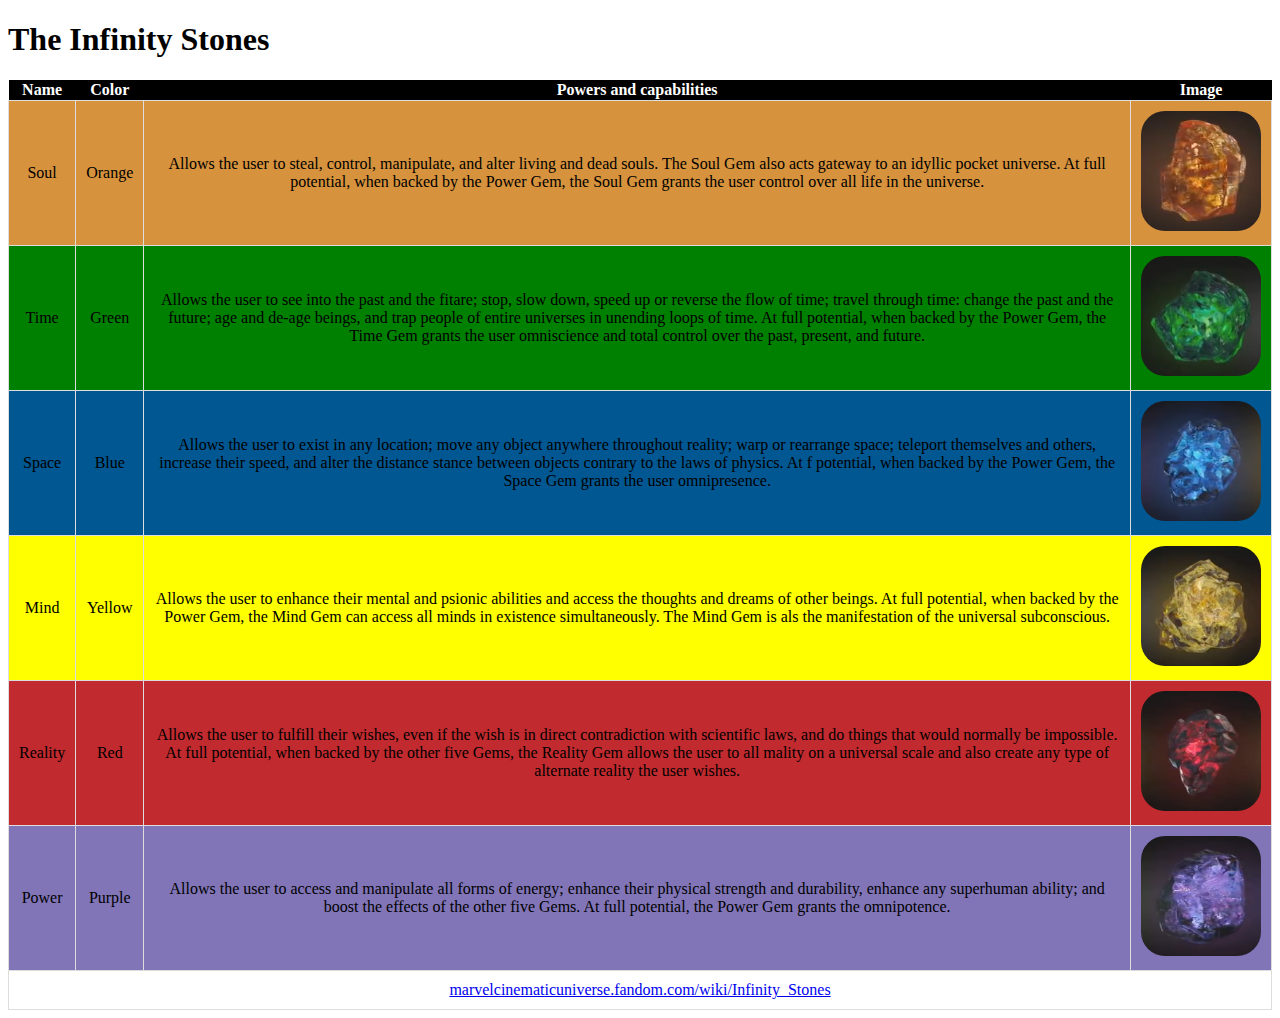
<file: t01_the_infinity_table/index.html>
<!DOCTYPE html>
<html lang="en">
<head>
    <meta charset="UTF-8">
    <title>Title</title>
    <link rel="stylesheet" href="style.css">
</head>
<body>
    <h1>The Infinity Stones</h1>
    <table>
        <tr id="row1">
            <th>Name</th>
            <th>Color</th>
            <th>Powers and capabilities</th>
            <th>Image</th>
        </tr>
        <tr id="row2">
            <td>Soul</td>
            <td>Orange</td>
            <td>
                Allows the user to steal, control, manipulate, and alter living and dead souls.
                The Soul Gem also acts gateway to an idyllic pocket universe. At full potential,
                when backed by the Power Gem, the Soul Gem grants the user control over all life in the universe.
            </td>
            <td><img src="assets/images/soul_stone.png" alt="Soul Gem"></td>
        </tr>
        <tr id="row3">
            <td>Time</td>
            <td>Green</td>
            <td>
                Allows the user to see into the past and the fitare;
                stop, slow down, speed up or reverse the flow of time; travel through time:
                change the past and the future; age and de-age beings, and trap people of entire universes
                in unending loops of time. At full potential, when backed by the Power Gem,
                the Time Gem grants the user omniscience and total control over the past, present, and future.
            </td>
            <td><img src="assets/images/time_stone.png" alt="Time Gem"></td>
        </tr>
        <tr id="row4">
            <td>Space</td>
            <td>Blue</td>
            <td>
                Allows the user to exist in any location; move any object anywhere throughout reality;
                warp or rearrange space; teleport themselves and others, increase their speed,
                and alter the distance stance between objects contrary to the laws of physics.
                At f potential, when backed by the Power Gem, the Space Gem grants the user omnipresence.
            </td>
            <td><img src="assets/images/space_stone.png" alt="Space Gem"></td>
        </tr>
        <tr id="row5">
            <td>Mind</td>
            <td>Yellow</td>
            <td>
                Allows the user to enhance their mental and psionic abilities and access the thoughts
                and dreams of other beings. At full potential, when backed by the Power Gem,
                the Mind Gem can access all minds in existence simultaneously.
                The Mind Gem is als the manifestation of the universal subconscious.
            </td>
            <td><img src="assets/images/mind_stone.png" alt="Mind Gem"></td>
        </tr>
        <tr id="row6">
            <td>Reality</td>
            <td>Red</td>
            <td>
                Allows the user to fulfill their wishes, even if the wish is in direct contradiction
                with scientific laws, and do things that would normally be impossible. At full potential,
                when backed by the other five Gems, the Reality Gem allows the user to all mality on a universal scale
                and also create any type of alternate reality the user wishes.
            </td>
            <td><img src="assets/images/reality_stone.png" alt="Reality Gem"></td>
        </tr>
        <tr id="row7">
            <td>Power</td>
            <td>Purple</td>
            <td>
                Allows the user to access and manipulate all forms of energy;
                enhance their physical strength and durability, enhance any superhuman ability;
                and boost the effects of the other five Gems. At full potential, the Power Gem grants the omnipotence.
            </td>
            <td><img src="assets/images/power_stone.png" alt="Power Gem"></td>
        </tr>
        <tr id="row8">
            <td colspan="4"><a href="https://marvelcinematicuniverse.fandom.com/wiki/Infinity_Stones">marvelcinematicuniverse.fandom.com/wiki/Infinity_Stones</a></td>
        </tr>
    </table>
</body>
</html>
</file>
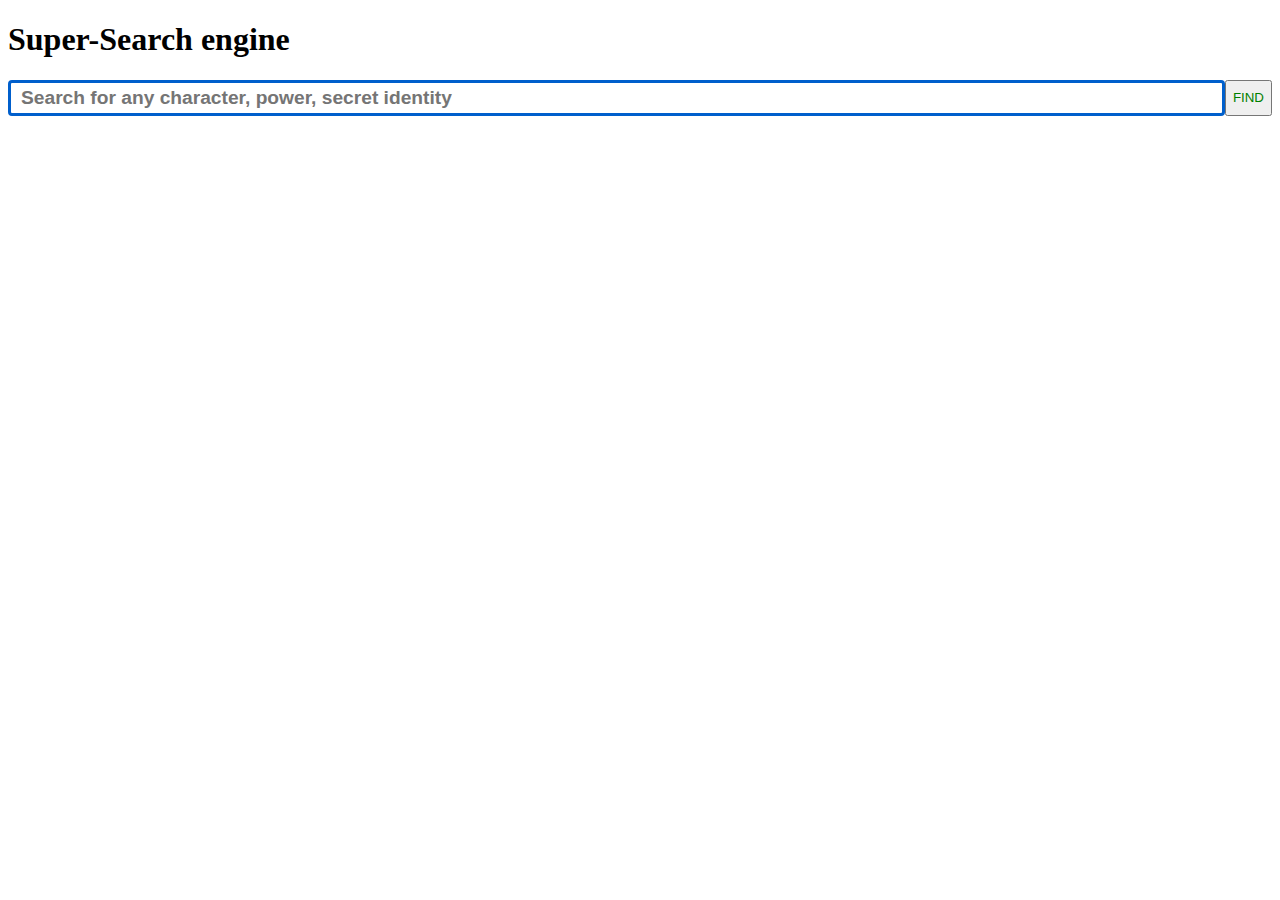
<file: t02_supersearch/index.html>
<!DOCTYPE html>
<html lang="en">
<head>
    <meta charset="UTF-8">
    <title>Title</title>
    <link rel="stylesheet" href="style.css">
</head>
<body>
    <h1>Super-Search engine</h1>

    <form action="/search" method="GET">
        <label for="search"></label>
        <input id="search" type="text" name="keywords" placeholder="Search for any character, power, secret identity">
        <button type="submit">FIND</button>
    </form>
</body>
</html>
</file>
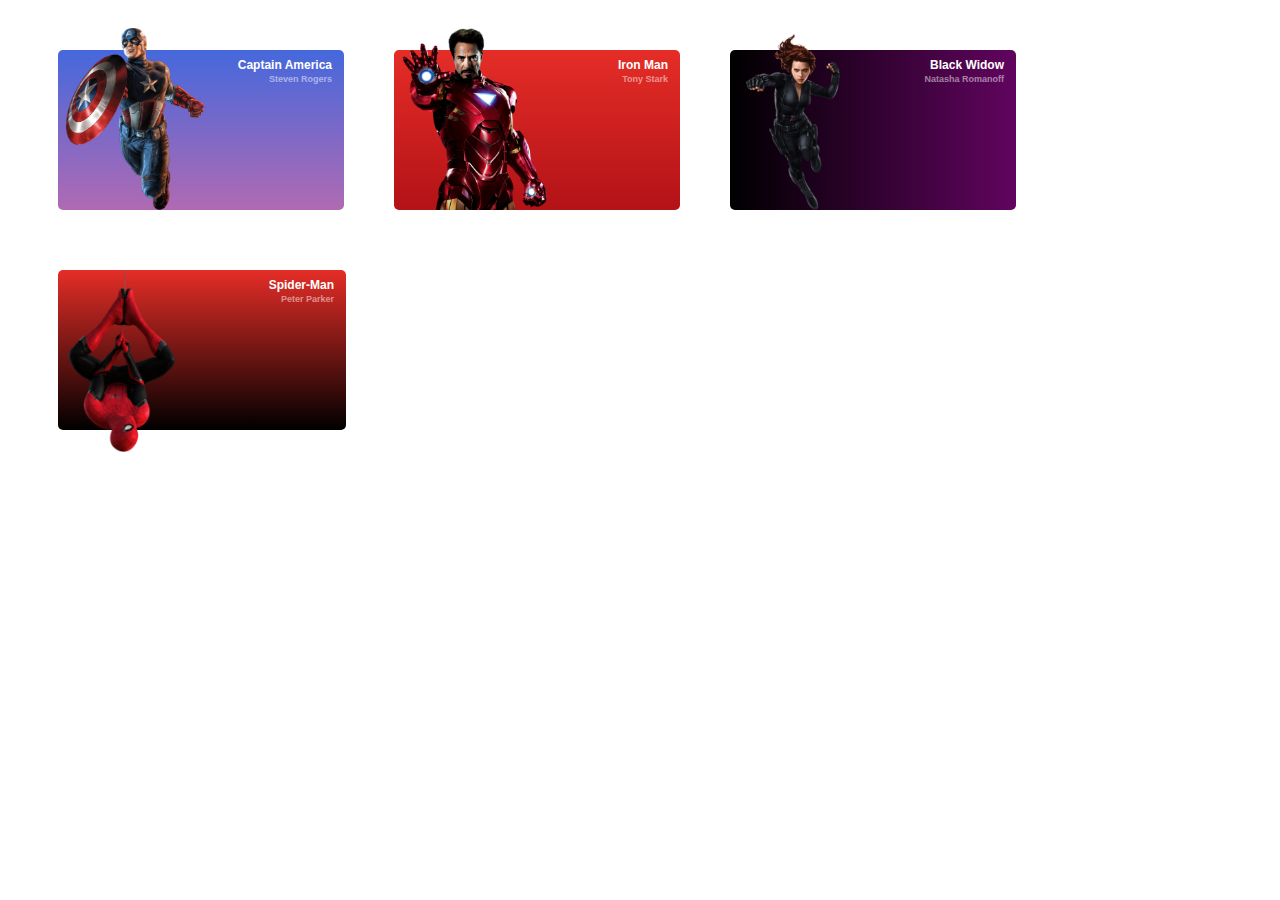
<file: t03_superhero_cards/index.html>
<!DOCTYPE html>
<html lang="en">
<head>
    <meta charset="UTF-8">
    <title>Title</title>
    <link rel="stylesheet" href="style.css">
</head>
<body>
    <ul>
        <li>
            <img src="assets/images/CA_small.png" alt="Captain America">
            <p class="alias">Captain America</p>
            <p class="name">Steven Rogers</p>
        </li>
        <li>
            <img src="assets/images/IM_small.png" alt="Iron Man">
            <p class="alias">Iron Man</p>
            <p class="name">Tony Stark</p>
        </li>
        <li>
            <img src="assets/images/BW_small.png" alt="Black Widow">
            <p class="alias">Black Widow</p>
            <p class="name">Natasha Romanoff</p>
        </li>
        <li>
            <img src="assets/images/SM_small.png" alt="Spider Man">
            <p class="alias">Spider-Man</p>
            <p class="name">Peter Parker</p>
        </li>
    </ul>
</body>
</html>
</file>
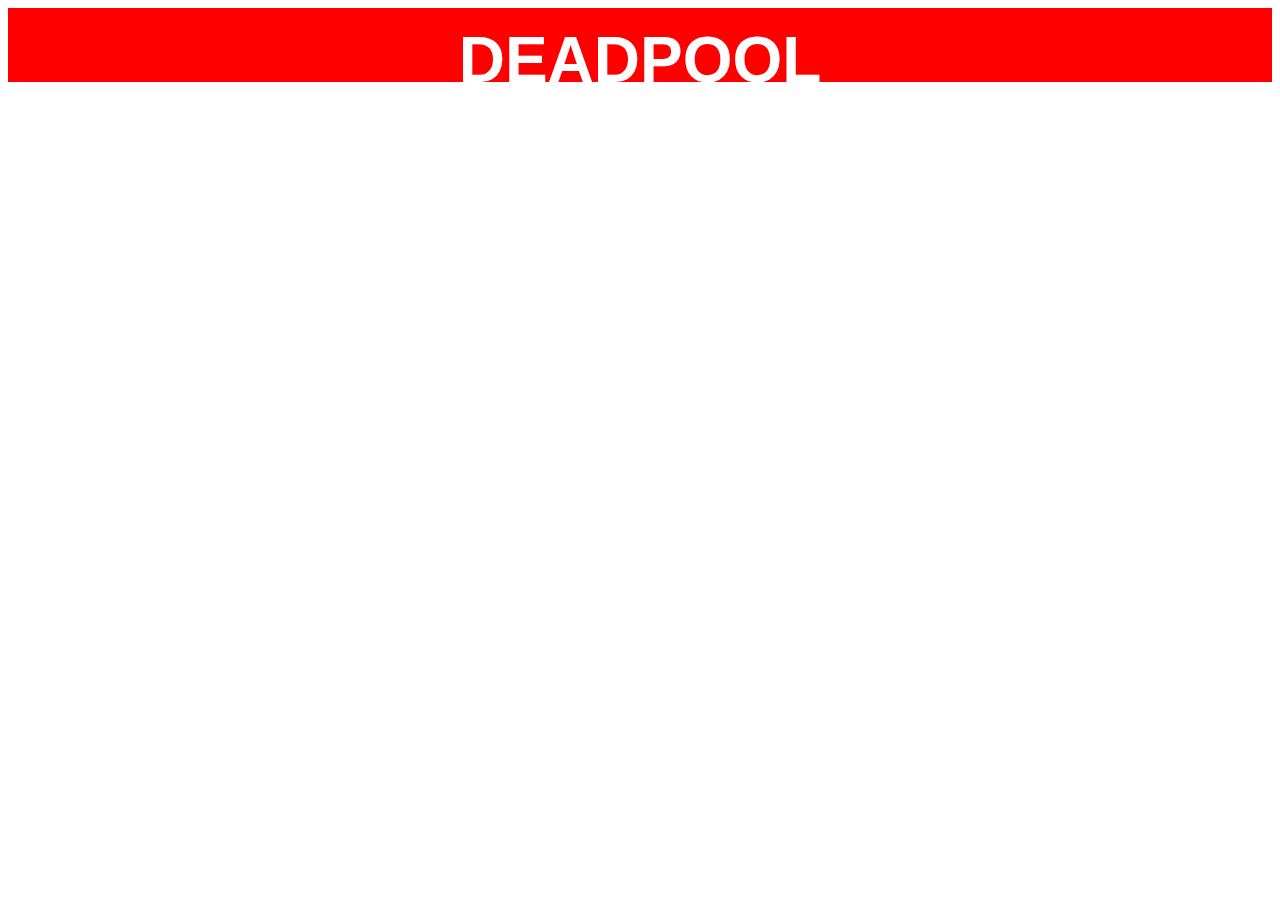
<file: t04_get_into_position/index.html>
<!DOCTYPE html>
<html lang="en">

<head>
    <meta charset="utf-8">
    <title>Get into position!</title>
    <meta name="description" content="t04. Get into position!">
    <link rel="stylesheet" href="style.css">
</head>

<body>
<h1><span>DEADPOOL</span></h1>
</body>

</html>
</file>
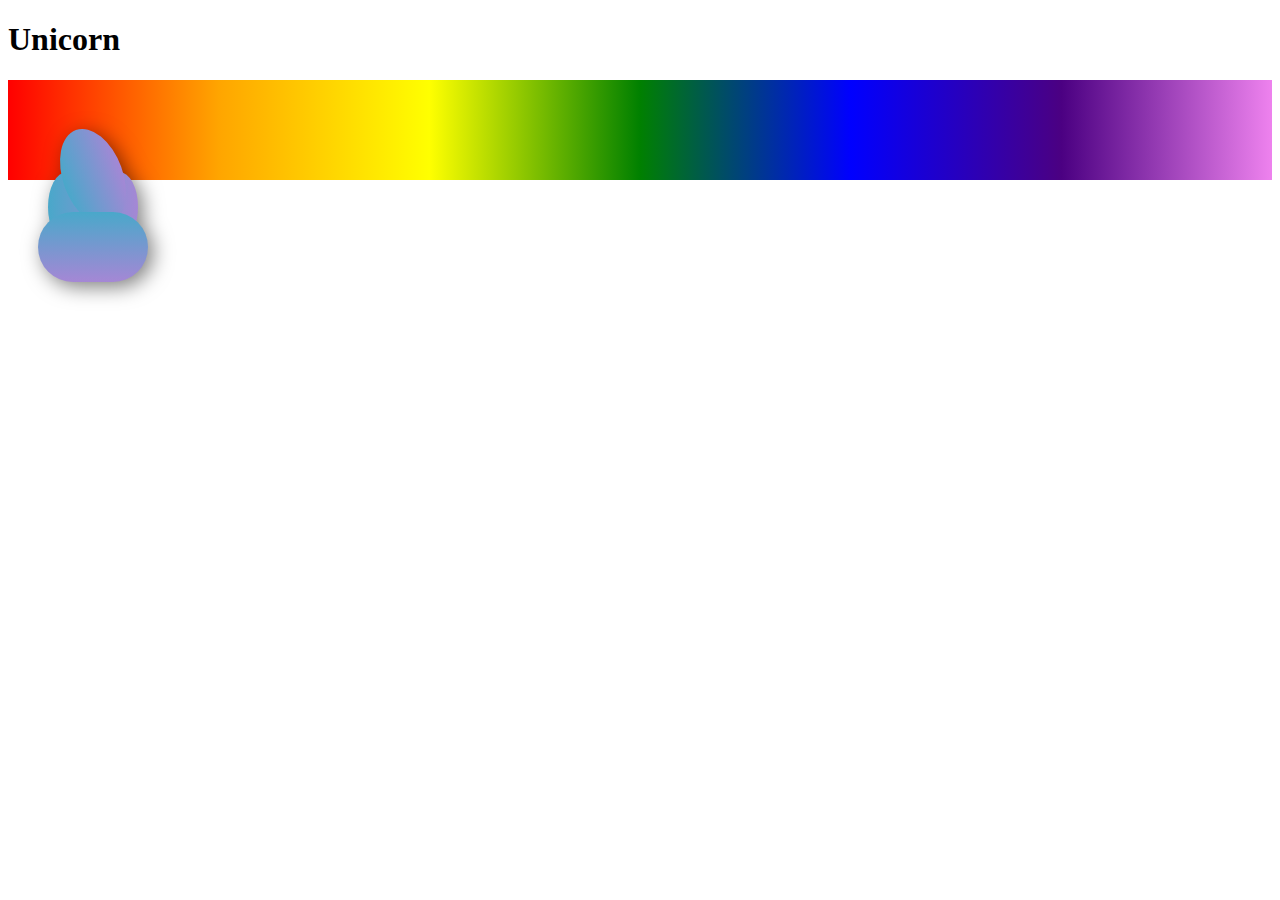
<file: t05_unicorn/index.html>
<!DOCTYPE html>
<html lang="en">

<head>
    <meta charset="utf-8">
    <title>Unicorn</title>
    <meta name="description" content="t05. Unicorn">
    <link rel="stylesheet" href="style.css">
</head>

<body>
<h1>Unicorn</h1>
<div id="rainbow-block"></div>
<div id="horn-block"></div>
</body>

</html>
</file>
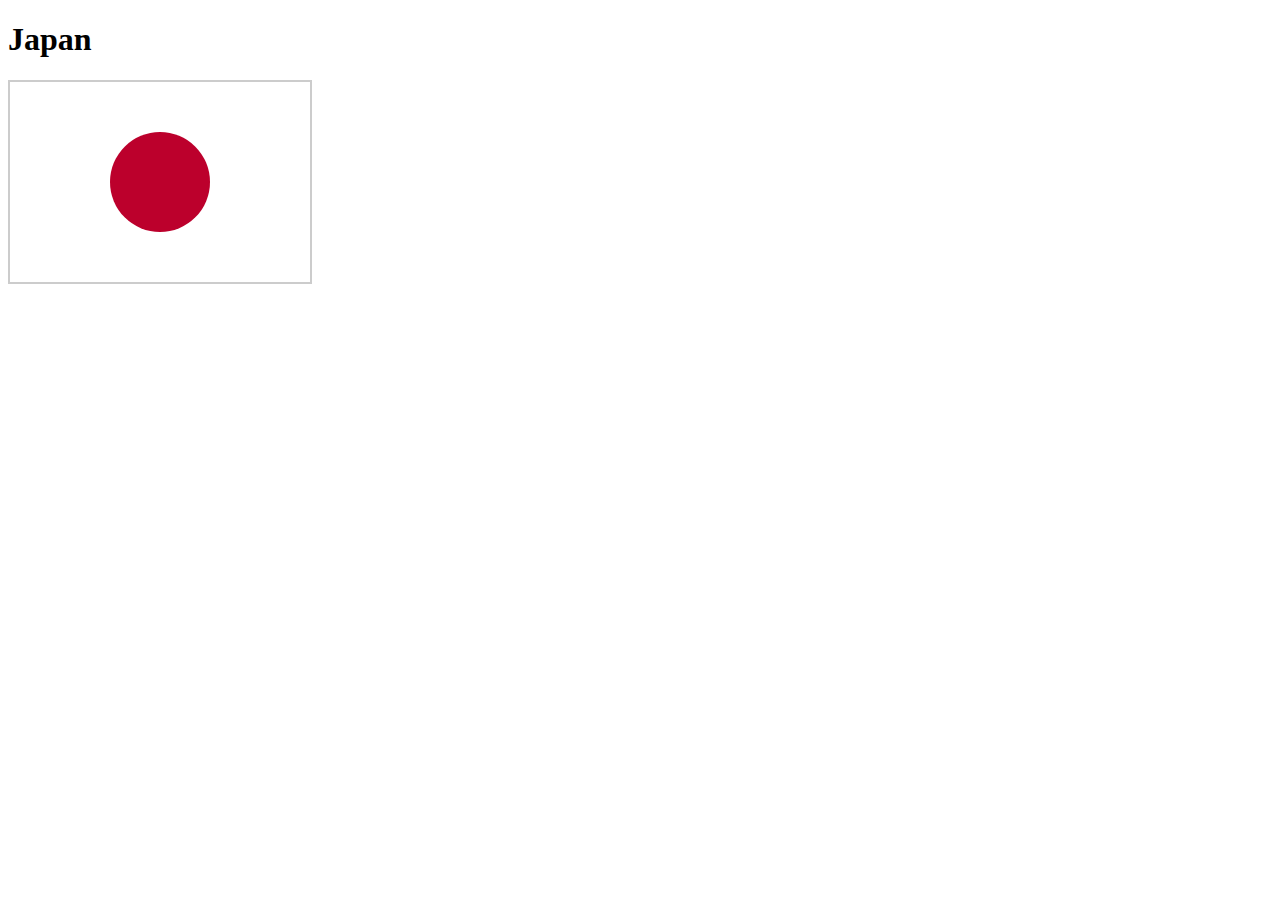
<file: t06_japan/index.html>
<!DOCTYPE html>
<html lang="en">

<head>
    <meta charset="utf-8">
    <title>Japan</title>
    <meta name="description" content="t06. Japan">
    <link rel="stylesheet" href="style.css">
</head>

<body>
<h1>Japan</h1>
<div class="japan"></div>
</body>

</html>
</file>
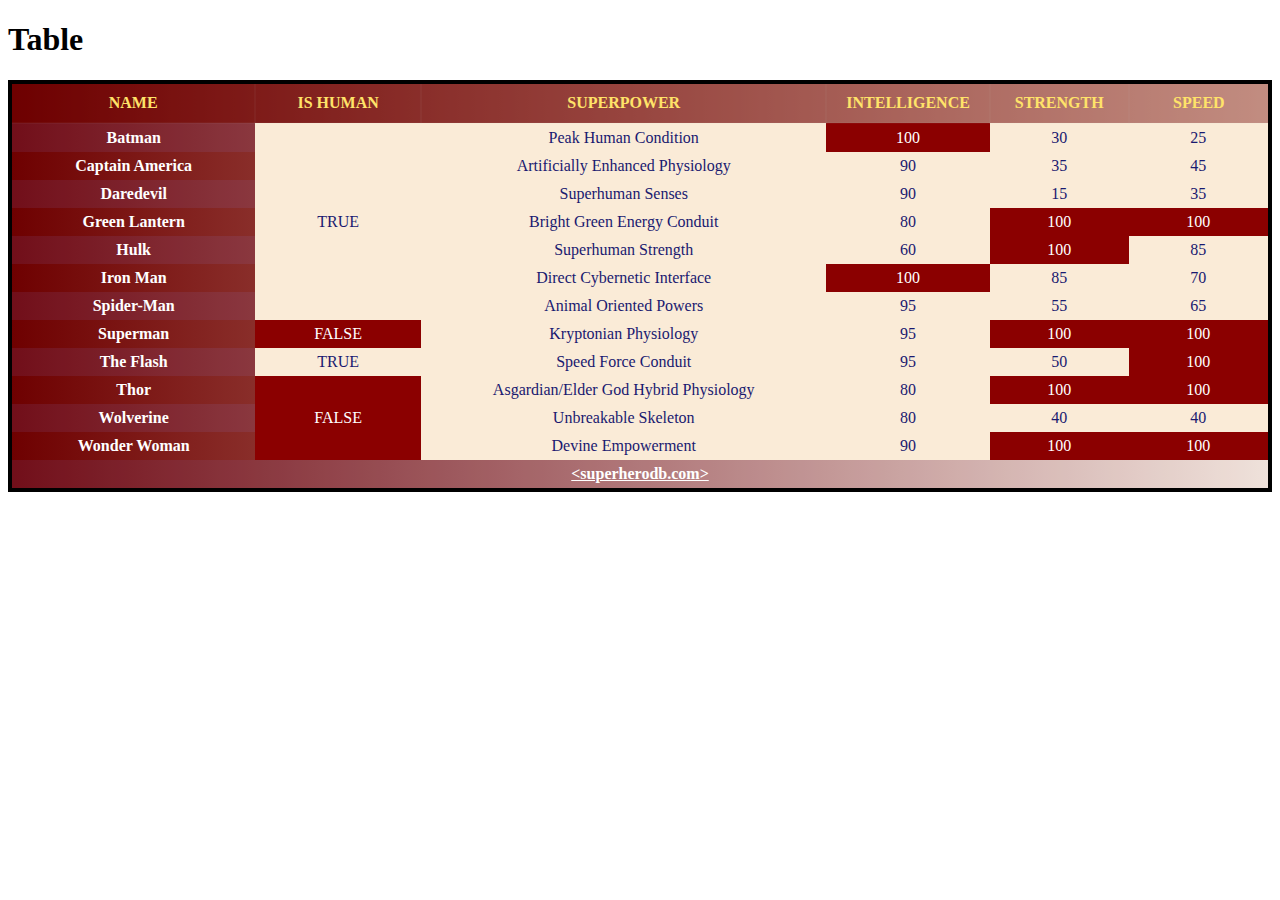
<file: t07_heroic_table/index.html>
<!DOCTYPE html>
<html lang="en">
<head>
    <meta charset="UTF-8">
    <title>Title</title>
    <link rel="stylesheet" href="style.css">
</head>
<body>
<h1>Table</h1>
<table>
    <tr>
        <th>name</th>
        <th>is human</th>
        <th>superpower</th>
        <th>intelligence</th>
        <th>strength</th>
        <th>speed</th>
    </tr>
    <tr>
        <td>Batman</td>
        <td rowspan="7">True</td>
        <td>Peak human condition</td>
        <td class="accent">100</td>
        <td>30</td>
        <td>25</td>
    </tr>
    <tr>
        <td>Captain America</td>
        <td>Artificially enhanced physiology</td>
        <td>90</td>
        <td>35</td>
        <td>45</td>
    </tr>
    <tr>
        <td>Daredevil</td>
        <td>Superhuman senses</td>
        <td>90</td>
        <td>15</td>
        <td>35</td>
    </tr>
    <tr>
        <td>Green Lantern</td>
        <td>Bright green energy conduit</td>
        <td>80</td>
        <td class="accent">100</td>
        <td class="accent">100</td>
    </tr>
    <tr>
        <td>Hulk</td>
        <td>Superhuman strength</td>
        <td>60</td>
        <td class="accent">100</td>
        <td>85</td>
    </tr>
    <tr>
        <td>Iron Man</td>
        <td>Direct cybernetic interface</td>
        <td class="accent">100</td>
        <td>85</td>
        <td>70</td>
    </tr>
    <tr>
        <td>Spider-Man</td>
        <td>Animal oriented powers</td>
        <td>95</td>
        <td>55</td>
        <td>65</td>
    </tr>
    <tr>
        <td>Superman</td>
        <td class="accent">False</td>
        <td>Kryptonian Physiology</td>
        <td>95</td>
        <td class="accent">100</td>
        <td class="accent">100</td>
    </tr>
    <tr>
        <td>The Flash</td>
        <td>True</td>
        <td>Speed Force Conduit</td>
        <td>95</td>
        <td>50</td>
        <td class="accent">100</td>
    </tr>
    <tr>
        <td>Thor</td>
        <td rowspan="3" class="accent">False</td>
        <td>Asgardian/elder God hybrid physiology</td>
        <td>80</td>
        <td class="accent">100</td>
        <td class="accent">100</td>
    </tr>
    <tr>
        <td>Wolverine</td>
        <td>Unbreakable skeleton</td>
        <td>80</td>
        <td>40</td>
        <td>40</td>
    </tr>
    <tr>
        <td>Wonder Woman</td>
        <td>Devine Empowerment</td>
        <td>90</td>
        <td class="accent">100</td>
        <td class="accent">100</td>
    </tr>
    <tr>
        <td colspan="6"><a href="https://www.superherodb.com/">&lt;superherodb.com&gt;</a></td>
    </tr>
</table>
</body>
</html>
</file>
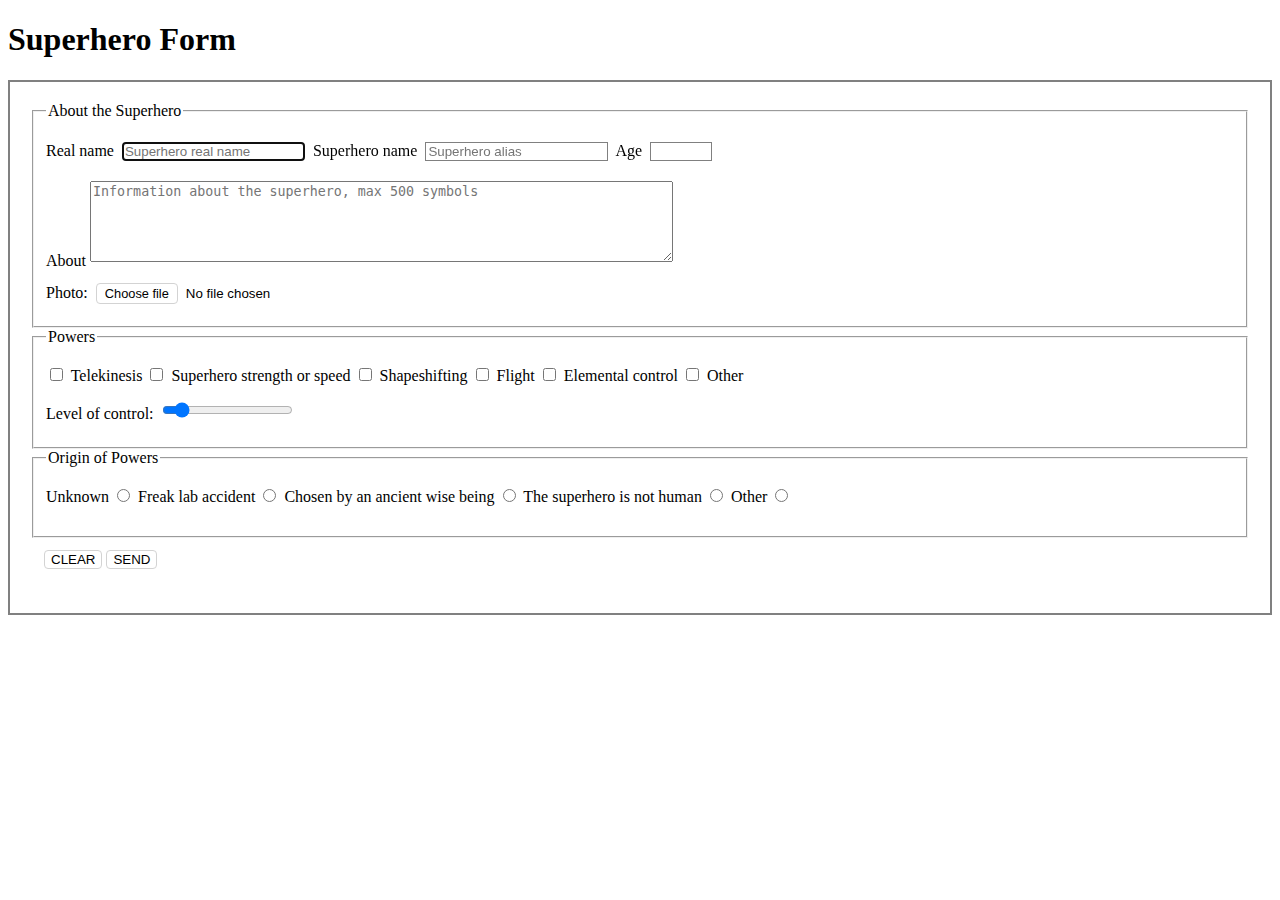
<file: t08_superhero_application/index.html>
<!DOCTYPE html>
<html lang="en">
<head>
    <meta charset="UTF-8">
    <title>Title</title>
    <link rel="stylesheet" href="style.css">
</head>
<body>

<h1>Superhero Form</h1>

<form>
   <fieldset>
       <legend>About the Superhero</legend>
       <label for="name">Real name</label>
       <input type="text"
              id="name"
              name="name"
              placeholder="Superhero real name"
              required autofocus>

       <label for="alias">Superhero name</label>
       <input type="text"
              id="alias"
              name="alias"
              placeholder="Superhero alias">

       <label for="age">Age</label>
       <input type="number"
              id="age"
              name="age"
              min="1"
              max="999"
              step="1">

       <br>

       <label for="about">About</label>
       <textarea id="about"
                 name="about"
                 rows="5"
                 cols="70"
                 maxlength="500"
                 placeholder="Information about the superhero, max 500 symbols"></textarea>

       <br>

       <label for="photo">Photo:</label>
       <label class="custom-btn" for="photo">Choose file</label>
       <input type="file"
              id="photo"
              name="photo"
              accept="image/*">
   </fieldset>
    <fieldset>
        <legend>Powers</legend>
        <div>
            <label>
                <input type="checkbox" name="telekinesis" value="telekinesis">
                Telekinesis
            </label>
            <label>
                <input type="checkbox" name="strength-speed" value="strength-speed">
                Superhero strength or speed
            </label>
            <label>
                <input type="checkbox" name="powers" value="shapeshifting">
                Shapeshifting
            </label>
            <label>
                <input type="checkbox" name="powers" value="flight">
                Flight
            </label>
            <label>
                <input type="checkbox" name="powers" value="elemental_control">
                Elemental control
            </label>
            <label>
                <input type="checkbox" name="powers" value="other">
                Other
            </label>

            <br>

            <label for="control-lvl">Level of control:</label>
            <input type="range" name="control-lvl" id="control-lvl" min="0" max="10" step="1" value="1">
        </div>
    </fieldset>
    <fieldset>
        <legend>Origin of Powers</legend>
        <div>
            <label for="origin1">Unknown</label>
            <input type="radio" id="origin1" name="origin" value="unknown">
            <label for="origin2">Freak lab accident</label>
            <input type="radio" id="origin2" name="origin" value="lab">
            <label for="origin3">Chosen by an ancient wise being</label>
            <input type="radio" id="origin3" name="origin" value="chosen">
            <label for="origin4">The superhero is not human</label>
            <input type="radio" id="origin4" name="origin" value="non-human">
            <label for="origin5">Other</label>
            <input type="radio" id="origin5" name="origin" value="other">
        </div>
    </fieldset>

    <fieldset>
        <button type="reset">Clear</button>
        <button type="submit">Send</button>
    </fieldset>
</form>

</body>
</file>
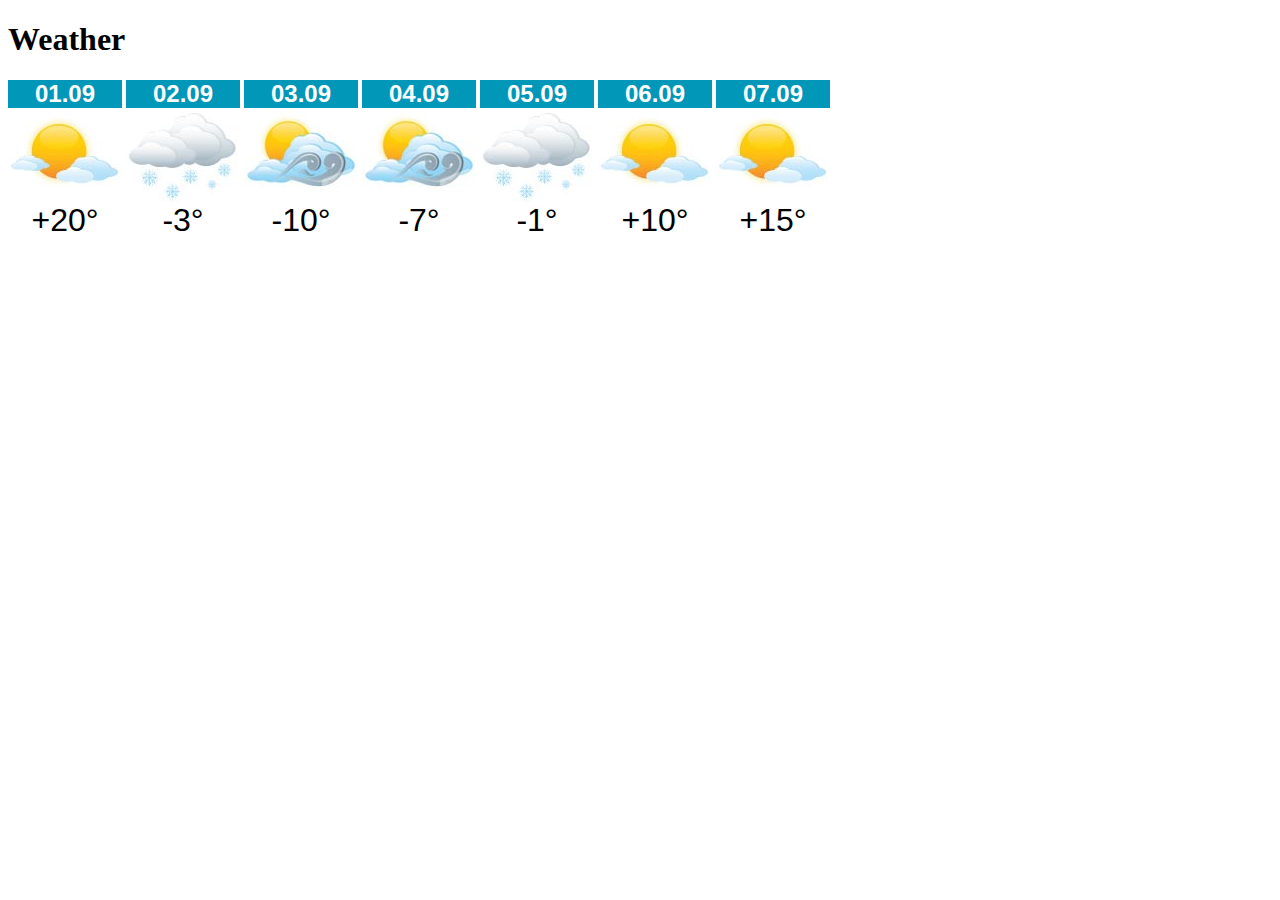
<file: t09_weather/index.html>
<!DOCTYPE html>
<html lang="en">
<head>
    <meta charset="UTF-8">
    <title>Title</title>
    <link rel="stylesheet" href="style.css">
</head>
<body>
<h1>Weather</h1>
<div class="container">
<div class="card">
    <p>01.09</p>
    <img src="assets/images/sun.jpg" alt="sun">
    <p>+20&deg;</p>
</div>
    <div class="card">
        <p>02.09</p>
        <img src="assets/images/snow.jpg" alt="snow">
        <p>-3&deg;</p>
    </div>
    <div class="card">
        <p>03.09</p>
        <img src="assets/images/blizzard.jpg" alt="blizzard">
        <p>-10&deg;</p>
    </div>
    <div class="card">
        <p>04.09</p>
        <img src="assets/images/blizzard.jpg" alt="blizzard">
        <p>-7&deg;</p>
    </div>
    <div class="card">
        <p>05.09</p>
        <img src="assets/images/snow.jpg" alt="snow">
        <p>-1&deg;</p>
    </div>
    <div class="card">
        <p>06.09</p>
        <img src="assets/images/sun.jpg" alt="sun">
        <p>+10&deg;</p>
    </div>
    <div class="card">
        <p>07.09</p>
        <img src="assets/images/sun.jpg" alt="sun">
        <p>+15&deg;</p>
    </div>
</div>
</body>
</html>
</file>
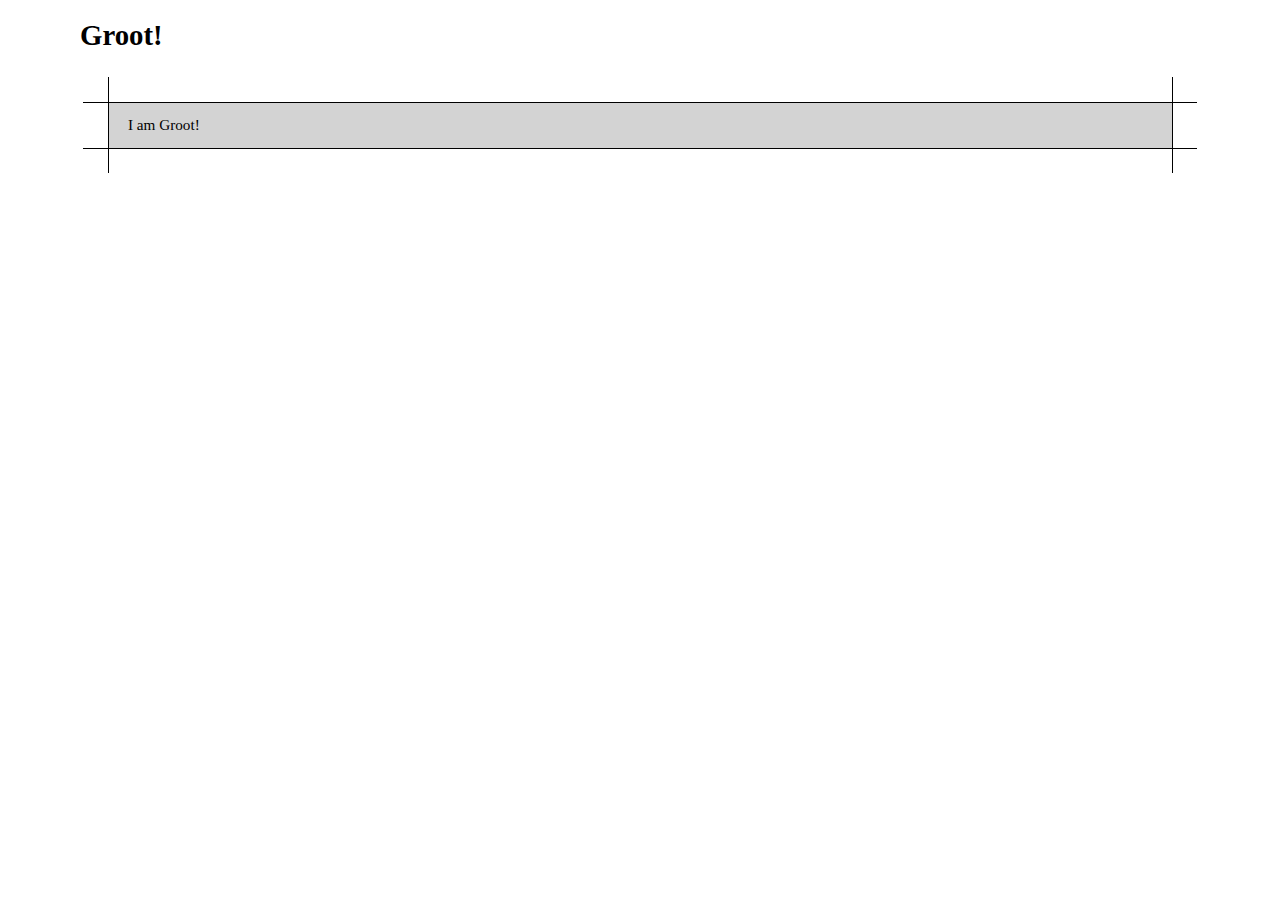
<file: t10_groot/index.html>
<!DOCTYPE html>
<html lang="en">

<head>
    <meta charset="utf-8">
    <title>Groot</title>
    <meta name="description" content="t10. Groot">
    <link rel="stylesheet" href="style.css">
</head>

<body>
<h1>Groot!</h1>
<div class="box">I am Groot!</div>
</body>

</html>
</file>
<file: t01_the_infinity_table/style.css>
table {
    border-collapse: collapse;
}

tr {
    text-align: center;
}

th {
    border: none;
}

td {
    padding: 10px;
    border: 1px solid #dddddd;
}

img {
    height: 120px;
    width: 120px;
    border-radius: 20%;
}

#row1 {
    color: white;
    background-color: black;
}

#row2 {
    background-color: #d6923d;
}

#row3 {
    background-color: green;
}

#row4 {
    background-color: #005792;
}

#row5 {
    background-color: yellow;
}

#row6 {
    background-color: #c12a2e;
}

#row7 {
    background-color: #8175b7;
}
</file>
<file: t02_supersearch/style.css>
form {
    display: flex;
}

input {
    flex-grow: 1;

    border: solid #005fcc;
    border-radius: 4px;
    outline: none;

    padding: 4px 10px;

    font-weight: 600;
    font-size: 1.2em;
}

input, button {
    color: green;
}

input:hover, button:hover {
    color: red;
}

input::placeholder {
    color: #757575;
}
</file>
<file: t03_superhero_cards/style.css>
img {
    height: 182px;  /* The rule required by the pdf */
    bottom: 47px;  /* The rule required by the pdf */
    position: relative;  /* The rule required by the pdf */
}

p {
    font-family: Verdana, sans-serif;
    font-weight: bold;

    position: absolute;
    margin: 0;
    right: 12px;  /* The rule brings the page closer to the example */
}

.alias {
    font-size: 12px;
    color: white;
    top: 8px;  /* The rule brings the page closer to the example */
}

.name {
    font-size: 9px;
    color: rgba(255, 255, 255, 0.5);
    top: 24px;  /* The rule brings the page closer to the example */
}

ul {
    display: flex;
    flex-wrap: wrap;
    justify-content: flex-start;
    row-gap: 60px;
    column-gap: 50px;

    list-style-type: none;
    margin: 50px 50px 0;
    padding: 0;
}

li {
    width: 270px;
    height: 140px;
    padding: 25px 8px 8px;  /* The rule brings the page closer to the example */
    border-radius: 5px;

    position: relative;
}

li:nth-child(1) {
    background: linear-gradient(to bottom, #4568DC, #B06AB3);
    padding-top: 12px;
}

li:nth-child(1) img {
    bottom: 34px;
}

li:nth-child(2) {
    background: linear-gradient(to bottom, #e52d27, #b31217);
    padding-top: 12px;
}

li:nth-child(2) img {
    bottom: 34px;
}

li:nth-child(3) {
    background: linear-gradient(to right, #000, #61045f);
    padding-top: 12px;
}

li:nth-child(3) img {
    bottom: 32px;
}

li:nth-child(4) {
    background: linear-gradient(to bottom, #e52d27, #000);
    padding-top: 20px;
    padding-bottom: 0;
    padding-left: 10px;
}

li:nth-child(4) img {
    top: -20px;
}
</file>
<file: t04_get_into_position/style.css>
h1 {
    color: white;
    background-color: red;

    font: bold 4em Arial, sans-serif;
    text-align: center;

    margin: 0;
}

span {
    position: relative;
    bottom: -15px;
}
</file>
<file: t05_unicorn/style.css>
#rainbow-block {
    height: 100px;
    background: linear-gradient(to right, red, orange, yellow, green, blue, indigo, violet);
}

#horn-block {
    width: 90px;
    height: 70px;
    border-radius: 40px / 75px;
    background: linear-gradient(-90deg, #a587d5, #49a8ca);
    position: relative;
    filter: drop-shadow(5px 5px 10px rgba(0, 0, 0, 0.5));
    top: -8px;
    left: 40px;
}

#horn-block::before {
    content: '';
    position: absolute;
    width: 60px;
    height: 100px;
    border-radius: 30px / 50px;
    background: linear-gradient(-90deg, #a587d5, #49a8ca);
    top: -45px;
    left: 15px;
    transform: rotate(-20deg);
}

#horn-block::after {
    content: '';
    position: absolute;
    width: 70px;
    height: 110px;
    border-radius: 35px;
    background: linear-gradient(-90deg, #a587d5, #49a8ca);
    bottom: -60px;
    right: 10px;
    transform: rotate(90deg);
}
</file>
<file: t06_japan/style.css>
.japan {
    border: 2px solid #cccccc;
    width: 300px;
    height: 200px;
    background-color: white;
    position: relative;
}

.japan:before {
    content: '';

    width: 100px;
    height: 100px;

    border-radius: 50%;
    top: 50%;
    left: 50%;

    background-color: #bc002c;

    position: absolute;
    transform: translate(-50%, -50%);
}
</file>
<file: t07_heroic_table/style.css>
table {
    background: linear-gradient(to right, #6e0000, antiquewhite);
    border: 4px solid black;
    border-collapse: collapse;
    width: 100%;
    text-align: center;
}

a {
    color: white;
    font-weight: bold;
    padding: 10px;
}

/*First row*/
th {
    font-weight: bolder;
    text-transform: uppercase;
    color: #ffe369;

    background: rgba(110, 0, 0, 0.4);
    border: 2px solid rgba(189, 195, 199, 0.05);
    padding: 10px
}

/*First column*/
tr td:first-child {
     font-weight: bold;
     color: white;
    padding: 5px 50px;
}

td:not(:first-child) {
    font-weight: normal;
    color: midnightblue;

    background-color: antiquewhite;
    border: 2px rgba(189, 195, 199, 0.05);
    padding: 5px 50px;
}



tr:nth-child(2) td:nth-child(2),
tr:nth-child(9) td:nth-child(2),
tr:nth-child(10) td:nth-child(2),
tr:nth-child(11) td:nth-child(2) {
    text-transform: uppercase;
}

tr td:nth-child(2),
tr td:nth-child(3) {
    text-transform: capitalize;
}

tr:nth-child(2n) td:first-child {
    background: rgba(143, 148, 251, 0.1);
}

table tr td.accent {
    color: white;
    background-color: darkred;
}
</file>
<file: t08_superhero_application/style.css>
form {
    border: 2px solid gray;
    padding: 20px;
}

fieldset {
    padding-bottom: 24px;
    padding-top: 12px;
}

fieldset:last-child {
    border: none;
}

input {
    box-shadow: none;
    border: 1px solid gray;
    margin: 10px 4px;
}

textarea {
     margin: 10px 0 4px 0;
}

input[type="file"]::file-selector-button {
    display: none;
}

button,
.custom-btn {
    background-color: white;
    border: 1px solid lightgray;
    border-radius: 4px;
    cursor: pointer;
}

button {
    text-transform: uppercase;
    background-color: white;

}

.custom-btn {
    font-family: arial, serif;
    font-size: 80%;

    margin-left: 4px;
    padding: 2px 8px;
}

#photo {
    border: none;
    margin-top: 16px;
    margin-bottom: 0;
}

#control-lvl {
    margin-bottom: 0;
}
</file>
<file: t09_weather/style.css>
.container {
    display: grid;
    grid-template-columns: repeat(7, auto);
    grid-template-rows: auto;
    justify-content: start;
    gap: 4px;
}

.card {
    display: grid;
    grid-template-rows: repeat(3, auto);
    align-content: space-between;
    justify-items: center;
}

.card:hover {
    z-index: 2;
    box-shadow: 0 6px 8px rgba(0, 0, 0, 0.3),
    0 -6px 8px rgba(0, 0, 0, 0.3),
    6px 0 8px rgba(0, 0, 0, 0.3),
    -6px 0 8px rgba(0, 0, 0, 0.3);
}

p {
    margin: 0;
    width: 100%;
    text-align: center;
}

.card p:first-child {
    font-family: Lato, sans-serif;
    font-weight: 700;
    font-size: 1.5em;
    color: white;
    background-color: #0197b9;
}

.card p:last-child {
    font-family: Lato, sans-serif;
    font-weight: 400;
    font-size: 2em;
    color: black;
}
</file>
<file: t10_groot/style.css>
h1 {
    font-size: 1.8em;
    margin-bottom: 50px;
    margin-left: 72px;
    font-weight: bold;
}

.box {
    box-sizing: border-box;
    font-size: 0.95em;
    width: auto;
    margin: 0 100px;
    background-color: lightgray;
    padding: 14px 0 14px 20px;
    position: relative;
}

.box::before {
    content: "";
    position: absolute;
    left: -25px;
    right: -25px;
    top: 0;
    height: calc(100% - 1px);
    border-top: 1px solid black;
    border-bottom: 1px solid black;
}

.box::after {
    content: "";
    position: absolute;
    top: -25px;
    bottom: -25px;
    left: 0;
    width: calc(100% - 1px);
    border-left: 1px solid black;
    border-right: 1px solid black;

}
</file>
